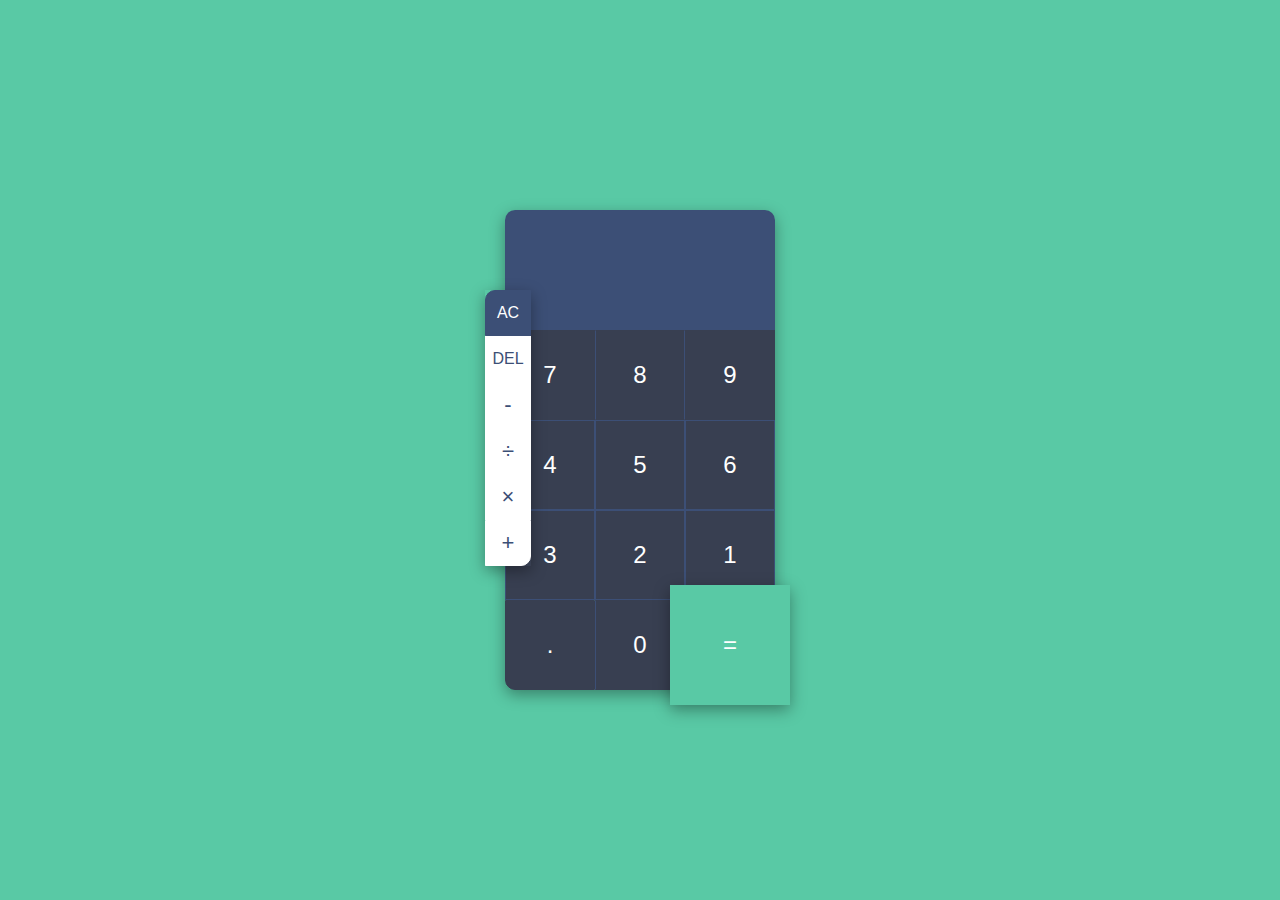
<file: calculator/index.html>
<!DOCTYPE html>
<html lang="en">
  <head>
    <meta charset="UTF-8" />
    <meta name="viewport" content="width=device-width, initial-scale=1.0" />
    <link rel="stylesheet" href="./styles/style.css" />
    <title>Simple Calculator</title>
  </head>
  <body>
    <!-- <h1 class="title">Simple Calculator</h1> -->
    <div class="calculator">
      <div class="output">
        <div class="previous-value"></div>
        <div class="current-value"></div>
      </div>
      <div class="body">
        <button data-number>7</button>
        <button class="between" data-number>8</button>
        <button data-number>9</button>
        <button class="around" data-number>4</button>
        <button class="around" data-number>5</button>
        <button class="around" data-number>6</button>
        <button class="around" data-number>3</button>
        <button class="around" data-number>2</button>
        <button class="around" data-number>1</button>
        <button class="border-left" data-number>.</button>
        <button class="between" data-number>0</button>
        <button class="equel" data-result>=</button>
        <div class="body-operations">
          <button data-clear>AC</button>
          <button data-delete>DEL</button>
          <button data-operation>-</button>
          <button data-operation>÷</button>
          <button data-operation>×</button>
          <button data-operation>+</button>
        </div>
      </div>
    </div>
    <script src="./js/script.js"></script>
  </body>
</html>
</file>
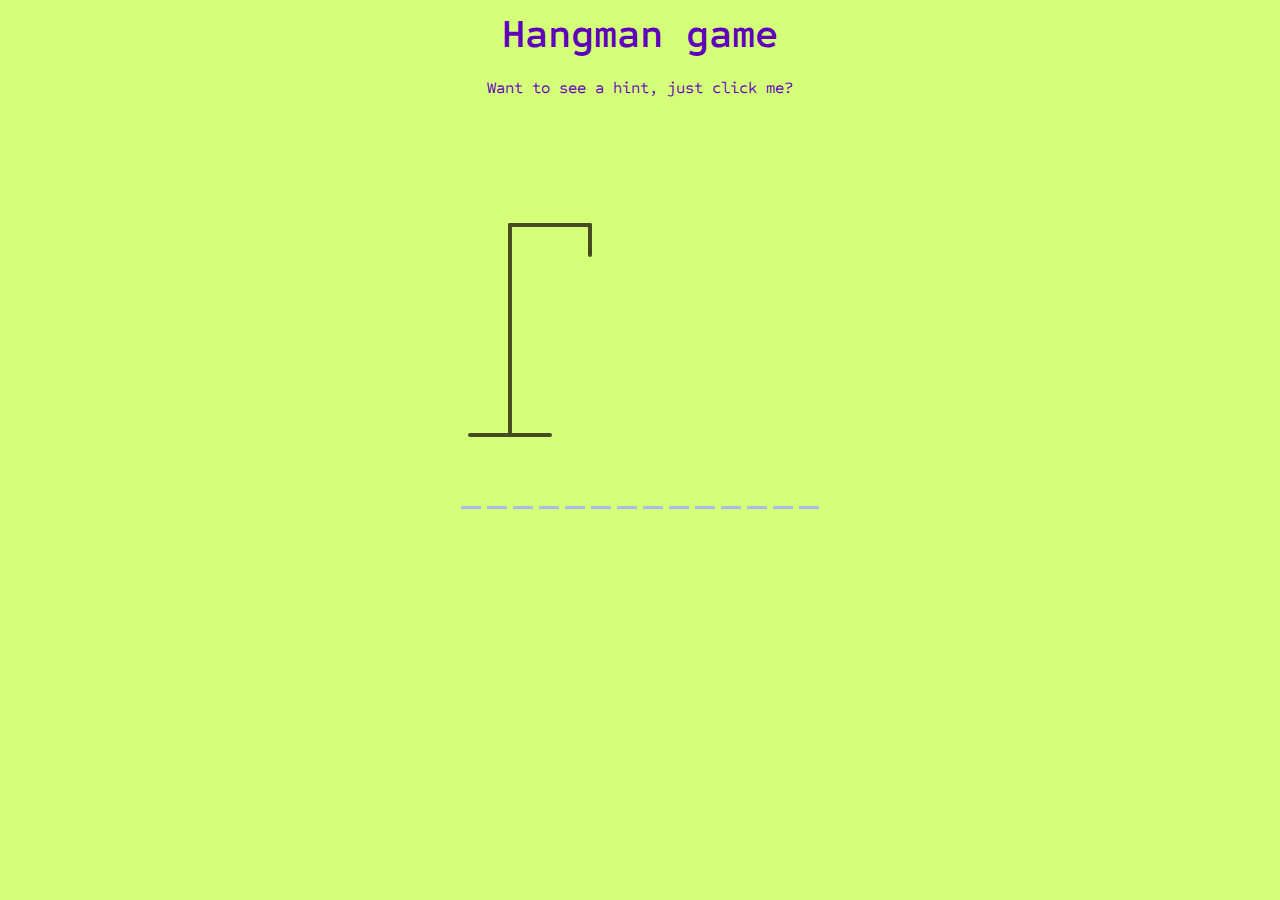
<file: hangman-game/index.html>
<!DOCTYPE html>
<html lang="en">
  <head>
    <meta charset="UTF-8" />
    <meta name="viewport" content="width=device-width, initial-scale=1.0" />
    <link rel="stylesheet" href="./styles/style.css" />
    <title>Hangman game</title>
  </head>
  <body>
    <div class="game">
      <h1>Hangman game</h1>
      <div class="question-block">
        <p class="question">Want to see a hint, just click me?</p>
        <p class="hint"></p>
      </div>
      <div class="game-container">
        <div class="game-image">
          <svg height="250" width="200" class="figure-container">
            <!-- Rod -->
            <line x1="60" y1="20" x2="140" y2="20" />
            <line x1="140" y1="20" x2="140" y2="50" />
            <line x1="60" y1="20" x2="60" y2="230" />
            <line x1="20" y1="230" x2="100" y2="230" />
            <!-- Head -->
            <circle cx="140" cy="70" r="20" class="figure-part" />
            <!-- Body -->
            <line x1="140" y1="90" x2="140" y2="150" class="figure-part" />
            <!-- Arms -->
            <line x1="140" y1="100" x2="120" y2="120" class="figure-part" />
            <line x1="140" y1="100" x2="160" y2="120" class="figure-part" />
            <!-- Legs -->
            <line x1="140" y1="150" x2="120" y2="180" class="figure-part" />
            <line x1="140" y1="150" x2="160" y2="180" class="figure-part" />
          </svg>
        </div>
        <div class="game-wrong-letter"></div>
        <ul class="game-correct-letter"></ul>
      </div>
      <div class="input-block">
        <p>You can type a letters here</p>
        <input type="text" class="game-input" placeholder="Type letter..." />
      </div>
      <div class="overlay">
        <div class="notification-popup">
          <p class="message"></p>
          <p class="message-word"></p>
          <button class="play-button">Play again</button>
        </div>
      </div>
      <div class="notification-container">
        <p>You have already entered this letter</p>
      </div>
    </div>
    <script src="./js/script.js"></script>
  </body>
</html>
</file>
<file: calculator/styles/style.css>
:root {
  --bg-color: #59c9a5;
  --screen-color: #3c4f76;
  --main-button-bg: #383f51;
  --ligth-color: #fff;

  --radius: 10px;
}

*,
*::before,
*::after {
  padding: 0;
  margin: 0;
  box-sizing: border-box;
}

body {
  width: 100vw;
  height: 100vh;
  display: flex;
  align-items: center;
  justify-content: center;
  background-color: var(--bg-color);
}

button {
  border: none;
  background-color: transparent;
  color: var(--ligth-color);
  border: 1px solid var(--main-button-bg);
  cursor: pointer;
}

button.around {
  border-color: var(--screen-color);
}

button.between {
  border-left-color: var(--screen-color);
  border-right-color: var(--screen-color);
}

.output {
  text-align: right;
  min-height: 120px;
  padding: 10px;
  display: grid;
  grid-template-columns: 1fr;
  grid-template-rows: 40% 1fr;
  border-radius: var(--radius) var(--radius) 0 0;
  background-color: var(--screen-color);
}

.previous-value,
.current-value {
  display: flex;
  align-items: center;
  justify-content: flex-end;
  color: var(--ligth-color);
  word-break: break-all;
}

.previous-value {
  font-size: 1.5em;
  color: var(--bg-color);
}

.current-value {
  font-size: 2.4em;
}

.calculator {
  border-radius: var(--radius);
  width: 270px;
  box-shadow: rgba(0, 0, 0, 0.35) 0px 5px 15px;
}

.body {
  position: relative;
  width: 100%;
  display: grid;
  grid-template-columns: repeat(3, 1fr);
  grid-template-rows: repeat(4, 90px);
}

.body button {
  background-color: var(--main-button-bg);
  font-size: 1.5em;
  transition: all 0.3s ease;
}

.body button:not(.body-operations button, button.equel):hover {
  box-shadow: rgba(0, 0, 0, 0.35) 0px 5px 15px;
  font-size: 2em;
}

.body-operations {
  position: absolute;
  display: grid;
  grid-template-columns: 46px;
  grid-template-rows: repeat(6, 46px);
  top: -40px;
  left: -20px;
  box-shadow: rgba(0, 0, 0, 0.35) 0px 5px 15px;
  border: var(--radius) 0;
}

.body-operations button {
  background-color: var(--ligth-color);
  border-color: var(--ligth-color);
  color: var(--screen-color);
  font-size: 16px;
}

.body-operations button:first-child {
  background-color: var(--screen-color);
  border-color: var(--screen-color);
  color: var(--ligth-color);
  border-radius: var(--radius) 0 0 0;
}

button[data-operation] {
  font-size: 22px;
}

.body-operations button:last-child {
  border-radius: 0 0 var(--radius) 0;
}

.border-left {
  border-radius: 0 0 0 var(--radius);
}

button.equel {
  position: absolute;
  border-color: var(--bg-color);
  background-color: var(--bg-color);
  width: 120px;
  height: 120px;
  bottom: calc((120px - 90px) / 2 * (-1));
  right: calc((120px - 90px) / 2 * (-1));
  box-shadow: rgba(0, 0, 0, 0.35) 0px 5px 15px;
}
</file>
<file: hangman-game/styles/style.css>
@import url("https://fonts.googleapis.com/css2?family=Sometype+Mono:wght@400;700&display=swap");

*,
*::before,
*::after {
  margin: 0;
  padding: 0;
  box-sizing: border-box;
}

html {
  min-height: 100vh;
}

body {
  font-family: "Sometype Mono", monospace;
  width: 100vw;
  min-height: 100%;
  display: flex;
  flex-direction: column;
  align-items: center;
  justify-content: center;
  background-color: #d6ff79;
  color: #5f00ba;
}

li {
  list-style: none;
}

h1 {
  font-size: 2.5em;
  margin-bottom: 20px;
  font-weight: 600;
}

.game {
  position: relative;
  max-width: 400px;
  text-align: center;
  padding: 10px;
  margin: 0 auto;
  overflow: hidden;
}

.game-container {
  display: grid;
  grid-template-columns: 170px 1fr;
}

.game-correct-letter {
  margin: 0 auto;
  grid-column-start: 1;
  grid-column-end: 3;
}

.question-block {
  margin-bottom: 20px;
}

.question {
  min-height: 40px;
  width: 100%;
  cursor: pointer;
  text-align: center;
  margin-bottom: 10px;
}

.hint {
  transition: all 0.5s ease;
  transform: translateX(calc(-100% - 10px));
}

.hint.active {
  transform: translateX(0%);
}

.game-correct-letter {
  display: flex;
}

.game-wrong-letter li {
  color: #bb9f06;
}

.letter {
  border-bottom: 3px solid #a7bbec;
  display: inline-flex;
  font-size: 30px;
  align-items: center;
  justify-content: center;
  margin: 0 3px;
  height: 50px;
  width: 20px;
}

.notification-container {
  position: absolute;
  top: 50%;
  left: 50%;
  transform: translate(-50%, -50%);
  padding: 20px;
  width: calc(100% - 20px);
  background-color: aqua;
  display: none;
  z-index: 10;
}

.overlay {
  display: none;
  position: absolute;
  content: "";
  top: 0;
  left: 0;
  width: 100%;
  height: 100%;
  background-color: rgba(71, 75, 36, 0.2);
}

.notification-popup {
  position: absolute;
  top: 50%;
  left: 50%;
  transform: translate(-50%, -50%);
  padding: 20px;
  background-color: aqua;
  width: calc(100% - 20px);
  z-index: 20;
}

.notification-popup button {
  margin-top: 20px;
  background-color: transparent;
  color: #5f00ba;
  padding: 10px 20px;
  border: 1px solid #5f00ba;
  transition: all 0.5s ease;
  cursor: pointer;
}

.notification-popup button:hover {
  background-color: #5f00ba;
  border-color: transparent;
  color: aqua;
}

.figure-container {
  fill: transparent;
  stroke: #474b24;
  stroke-width: 4px;
  stroke-linecap: round;
}

.figure-container .figure-part {
  stroke: #c493b0;
}

.figure-part {
  display: none;
}

.input-block p {
  margin-top: 20px;
}

.game-input {
  padding: 10px;
  margin: 0 auto;
  margin-top: 20px;
  text-align: center;
}

.input-block {
  display: none;
}

/* Show input for smaller screens (e.g., phones and tablets) */
@media (max-width: 768px) {
  .input-block {
    display: block;
  }
}
</file>
